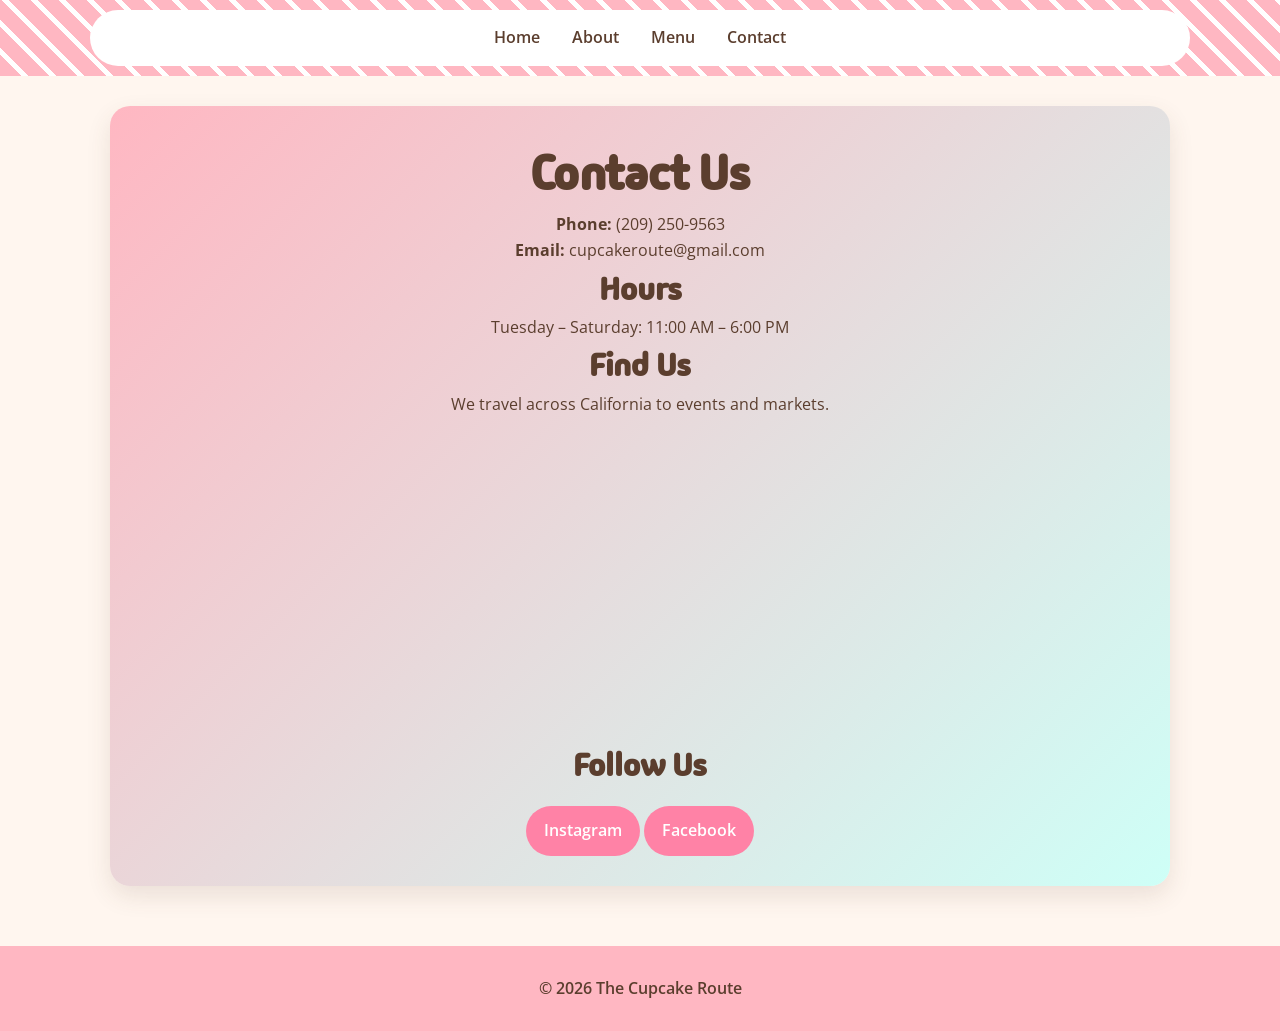
<file: contact.html>
<!DOCTYPE html>
<html lang="en">
<head>
  <meta charset="UTF-8">
  <meta name="viewport" content="width=device-width, initial-scale=1.0">

 <link href="https://fonts.googleapis.com/css2?family=Madimi+One&family=Open+Sans&display=swap" rel="stylesheet">
 <link rel="stylesheet" href="styles.css">

  <title>Contact | The Cupcake Route</title>
</head>
<body>

<header>
  <nav aria-label="Main navigation">

    <button class="hamburger" id="hamburger" aria-label="Toggle navigation menu">☰</button>

    <div class="nav-links" id="nav-links">
      <a href="index.html">Home</a>
      <a href="about.html">About</a>
      <a href="menu.html">Menu</a>
      <a href="contact.html">Contact</a>
    </div>

  </nav>
</header>

<main>
  <section>
    <h1>Contact Us</h1>

    <p><strong>Phone:</strong> (209) 250-9563</p>
    <p><strong>Email:</strong> cupcakeroute@gmail.com</p>

    <h2>Hours</h2>
    <p>Tuesday – Saturday: 11:00 AM – 6:00 PM</p>

    <h2>Find Us</h2>
    <p>We travel across California to events and markets.</p>

    <!-- Google map -->
    <iframe
      src="https://www.google.com/maps?q=California&output=embed"
      width="100%" 
      height="300" 
      style="border:0;">
    </iframe>

    <h2>Follow Us</h2>
    <a href="https://www.instagram.com/thecupcakeroute/" target="_blank" rel="noopener noreferrer">Instagram</a>
    
    <a href="https://www.facebook.com/profile.php?id=61566956920657" target="_blank" rel="noopener noreferrer">Facebook</a>
  </section>
</main>

<footer>
  <p>&copy; 2026 The Cupcake Route</p>
</footer>

<script src="script.js"></script>

</body>
</html>
</file>
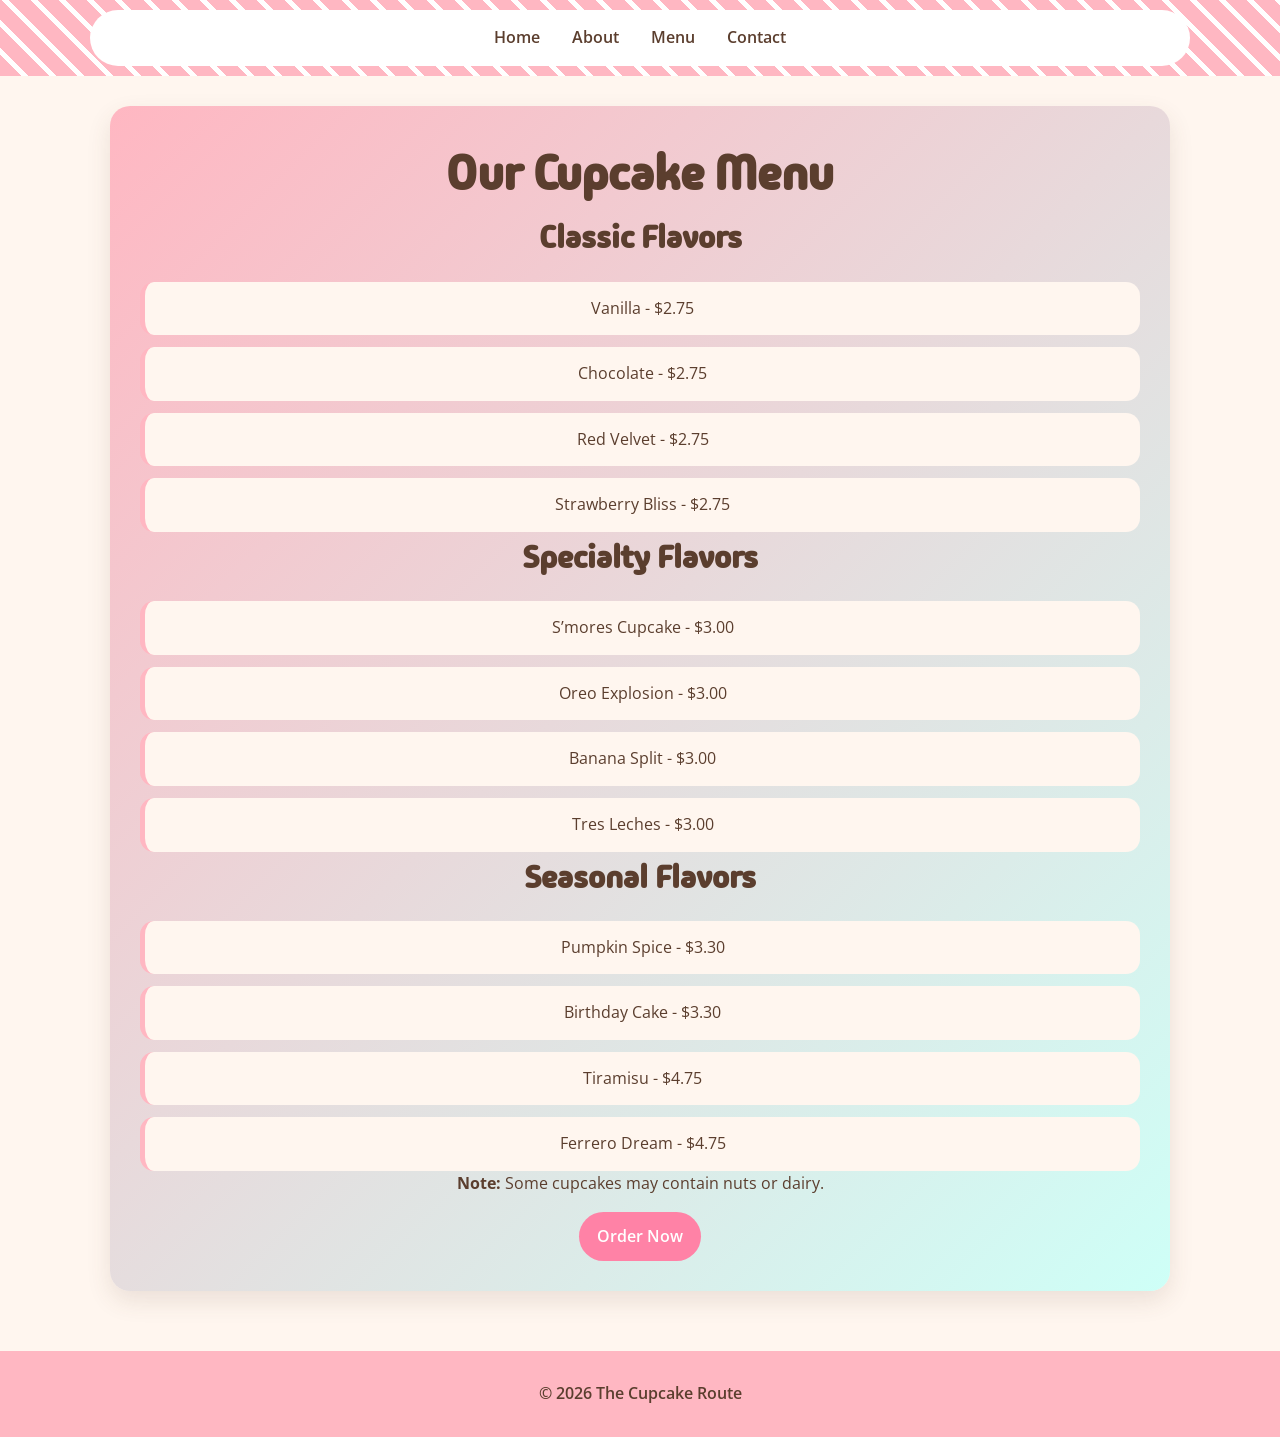
<file: menu.html>
<!DOCTYPE html>
<html lang="en">
<head>
  <meta charset="UTF-8">
  <meta name="viewport" content="width=device-width, initial-scale=1.0">

 <link href="https://fonts.googleapis.com/css2?family=Madimi+One&family=Open+Sans&display=swap" rel="stylesheet">
 <link rel="stylesheet" href="styles.css">
  <title>Menu | The Cupcake Route</title>
</head>
<body>

<header>
  <nav aria-label="Main navigation">

    <button class="hamburger" id="hamburger" aria-label="Toggle navigation menu">☰</button>

    <div class="nav-links" id="nav-links">
      <a href="index.html">Home</a>
      <a href="about.html">About</a>
      <a href="menu.html">Menu</a>
      <a href="contact.html">Contact</a>
    </div>

  </nav>
</header>

<main>
  <section>
    <h1>Our Cupcake Menu</h1>

    <h2>Classic Flavors</h2>
    <ul>
      <li>Vanilla - $2.75</li>
      <li>Chocolate - $2.75</li>
      <li>Red Velvet - $2.75</li>
      <li>Strawberry Bliss - $2.75</li>
    </ul>

    <h2>Specialty Flavors</h2>
    <ul>
      <li>S’mores Cupcake - $3.00</li>
      <li>Oreo Explosion - $3.00</li>
      <li>Banana Split - $3.00</li>
      <li>Tres Leches - $3.00</li>
    </ul>

    <h2>Seasonal Flavors</h2>
    <ul>
      <li>Pumpkin Spice - $3.30</li>
      <li>Birthday Cake - $3.30</li>
      <li>Tiramisu - $4.75</li>
      <li>Ferrero Dream - $4.75</li>
    </ul>

    <p><strong>Note:</strong> Some cupcakes may contain nuts or dairy.</p>

    <a href="https://www.doordash.com/" target="_blank" rel="noopener noreferrer">Order Now</a>
  </section>
</main>

<footer>
  <p>&copy; 2026 The Cupcake Route</p>
</footer>

<script src="script.js"></script>

</body>
</html>
</file>
<file: styles.css>
@import url('https://fonts.googleapis.com/css2?family=Madimi+One&family=Open+Sans:wght@400;600;700&display=swap');

:root {
  --pink: #ffb7c2; 
  --dark-pink: #ff82a6;
  --brown: #5B3E2E;
  --cream: #fff6ef;
  --mint: #cefff7;
  --text: #3d2b22;
  --white: #ffffff;
  --shadow: 0 10px 25px rgba(91, 62, 46, 0.12);
}

* {
  box-sizing: border-box;
  margin: 0;
  padding: 0;
}

/* ===== Footer ===== */
html, body {
  height: 100%;
}

body {
  min-height: 100vh;
  display: flex;
  flex-direction: column;
  font-family: "Open Sans", sans-serif;
  background: var(--cream);
  color: var(--text);
  line-height: 1.6;
}

main {
  flex: 1;
  width: 100%;
  max-width: 1100px;
  margin: auto;
  padding: 30px 20px;
}

/* ===== NAVBAR ===== */
header {
  background: repeating-linear-gradient(
    45deg,
    var(--pink),
    var(--pink) 15px,
    var(--white) 12px,
    var(--white) 20px
  );
  padding: 10px 0;
}

nav {
  background: white;
  max-width: 1100px;
  margin: auto;
  padding: 15px;
  border-radius: 30px;
  display: flex;
  justify-content: center;
  gap: 20px;
}

nav a {
  color: var(--brown);
  font-weight: 600;
  padding: 8px 14px;
  border-radius: 20px;
  transition: 0.2s;
}

nav a,
footer a,
main a {
  text-decoration: none;
}

nav a:hover {
  background: var(--dark-pink);
  color: white;
}

/* ===== Sections ===== */
section {
  width: 100%;
  background: white;
  border-radius: 20px;
  padding: 30px;
  margin-bottom: 30px;
  box-shadow: var(--shadow);
}

/* ===== Hero ===== */
main section:first-child {
  text-align: center;
  background: linear-gradient(135deg, var(--pink), var(--mint));
  color: var(--brown);
}

/* ===== Headings ===== */
h1, h2, h3 {
  font-family: "Madimi One", cursive;
  color: var(--brown);
}

h1 { font-size: 3rem; }
h2 { font-size: 2rem; }

/* ===== Buttons ===== */
main section:first-child a {
  display: inline-block;
  margin-top: 15px;
  padding: 12px 18px;
  border-radius: 25px;
  font-weight: 600;
  background: var(--dark-pink);
  color: white;
  transition: 0.2s;
}

main section:first-child a:hover {
  transform: translateY(-2px);
  opacity: 0.9;
}

/* ===== Feature cards ===== */
section:nth-of-type(2) article,
section:nth-of-type(4) article {
  background: white;
  border-radius: 18px;
  padding: 18px;
  margin-top: 16px;
  box-shadow: 0 6px 15px rgba(0,0,0,0.08);
}

/* ===== image gradient frame + fixed img size ===== */
article img {
  width: 100%;
  height: 220px;
  object-fit: cover;          /* crop fix */
  padding: 8px;
  background: linear-gradient(135deg, var(--pink), var(--mint));
  border-radius: 18px;
}

/* ===== Route list ===== */
ul {
  list-style: none;
  margin-top: 18px;
  display: grid;
  gap: 12px;
}

li {
  background: var(--cream);
  padding: 14px;
  border-radius: 14px;
  border-left: 5px solid var(--pink);
}

/* ===== Map ===== */
iframe {
  width: 100%;
  border-radius: 15px;
  margin-top: 15px;
}

/* ===== Images ===== */
img {
  width: 100%;
  border-radius: 15px;
  margin-top: 15px;
}

/* ===== Footer ===== */
footer {
  margin-top: auto;
  padding: 30px;
  text-align: center;
  background: var(--pink);
  color: var(--brown); 
  font-weight: 600;
}

footer p {
  font-size: 1rem;
}

/* Social links */
footer a {
  color: var(--white);
  font-weight: 700;
  margin: 0 8px;
  text-shadow: 0 1px 2px rgba(0,0,0,0.15);
}

/* Hover effect */
footer a:hover {
  color: var(--dark-pink);
}

nav a:focus,
main a:focus,
footer a:focus,
button:focus {
  outline: 2px solid var(--dark-pink);
  outline-offset: 2px;
  box-shadow: none;
}

nav a,
main a,
footer a,
button {
  -webkit-tap-highlight-color: transparent;
}

/* ===== Hamburger menu ===== */
.hamburger {
  display: none;
  font-size: 24px;
  background: none;
  border: none;
  cursor: pointer;
}

/* Mobile */
@media (max-width: 768px) {
  nav {
    flex-direction: column;
    align-items: center;
  }

  .hamburger {
    display: block;
    margin-bottom: 10px;
    color: var(--brown);
  }

  .nav-links {
    display: none;
    flex-direction: column;
    gap: 10px;
    width: 100%;
    align-items: center;
  }

  .nav-links.active {
    display: flex;
  }
}

/* ===== Tablet ===== */
@media (min-width: 768px) {
  section:nth-of-type(2),
  section:nth-of-type(4) {
    display: grid;
    grid-template-columns: repeat(2, 1fr);
    gap: 20px;
  }

  section:nth-of-type(2) h2,
  section:nth-of-type(2) p,
  section:nth-of-type(4) h2 {
    grid-column: 1 / -1;
  }
}

/* ===== Desktop ===== */
@media (min-width: 1024px) {
  section:nth-of-type(2),
  section:nth-of-type(4) {
    grid-template-columns: repeat(3, 1fr);
  }
}

/* ===== NAV Animation ===== */
.nav-links {
  transition: all 0.3s ease;
}
</file>
